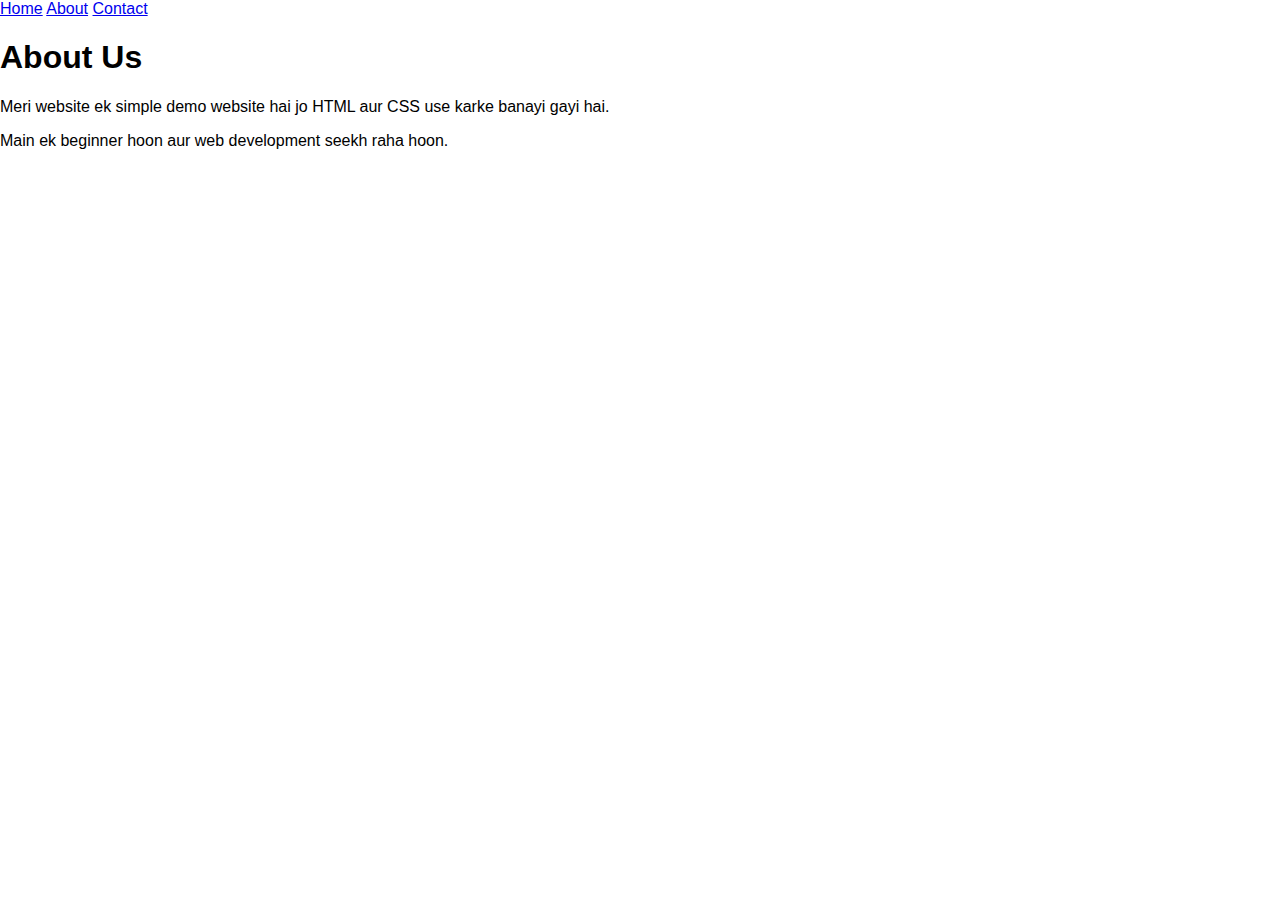
<file: about.html>
<nav>
  <a href="index.html">Home</a>
  <a href="about.html">About</a>
  <a href="contact.html">Contact</a>
</nav>

<!DOCTYPE html>
<html>
<head>
<link rel="stylesheet" href="style.css">
<style>
  <title>About</title>
</head>
</style>
<body>
  <h1>About Us</h1>
  <p>Meri website ek simple demo website hai jo HTML aur CSS use karke banayi gayi hai.</p>
  <p>Main ek beginner hoon aur web development seekh raha hoon.</p>
</body>
</html>
</file>
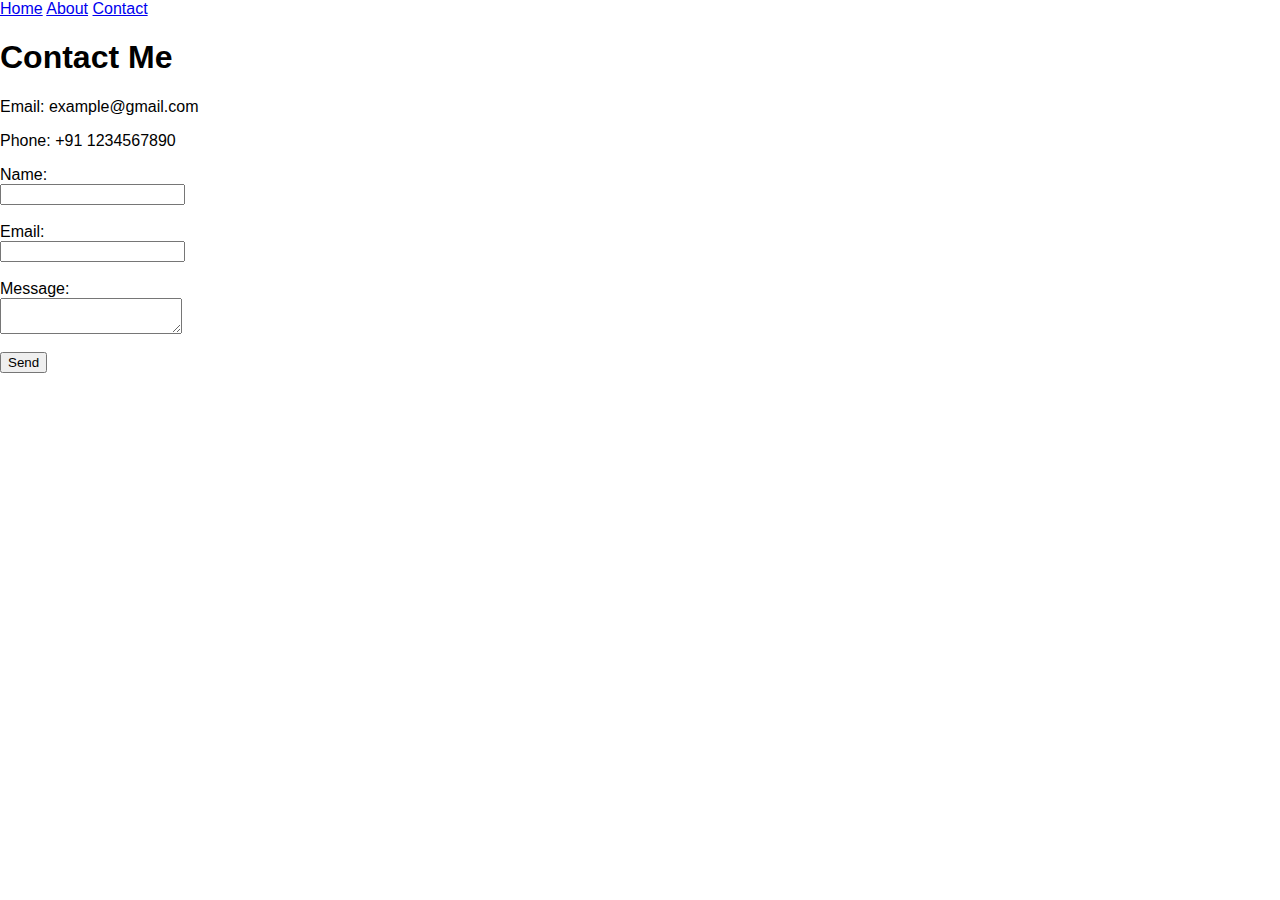
<file: contact.html>
<nav>
  <a href="index.html">Home</a>
  <a href="about.html">About</a>
  <a href="contact.html">Contact</a>
</nav>
<!DOCTYPE html>
<html>
<head>
<link rel="stylesheet" href="style.css">
<style></style>
  <title>Contact</title>
</head>
</style>
<body>
  <h1>Contact Me</h1>
  <p>Email: example@gmail.com</p>
  <p>Phone: +91 1234567890</p>

  <form>
    <label>Name:</label><br>
    <input type="text" name="name"><br><br>

    <label>Email:</label><br>
    <input type="email" name="email"><br><br>

    <label>Message:</label><br>
    <textarea name="message"></textarea><br><br>

    <button type="submit">Send</button>
  </form>
</body>
</html>
</file>
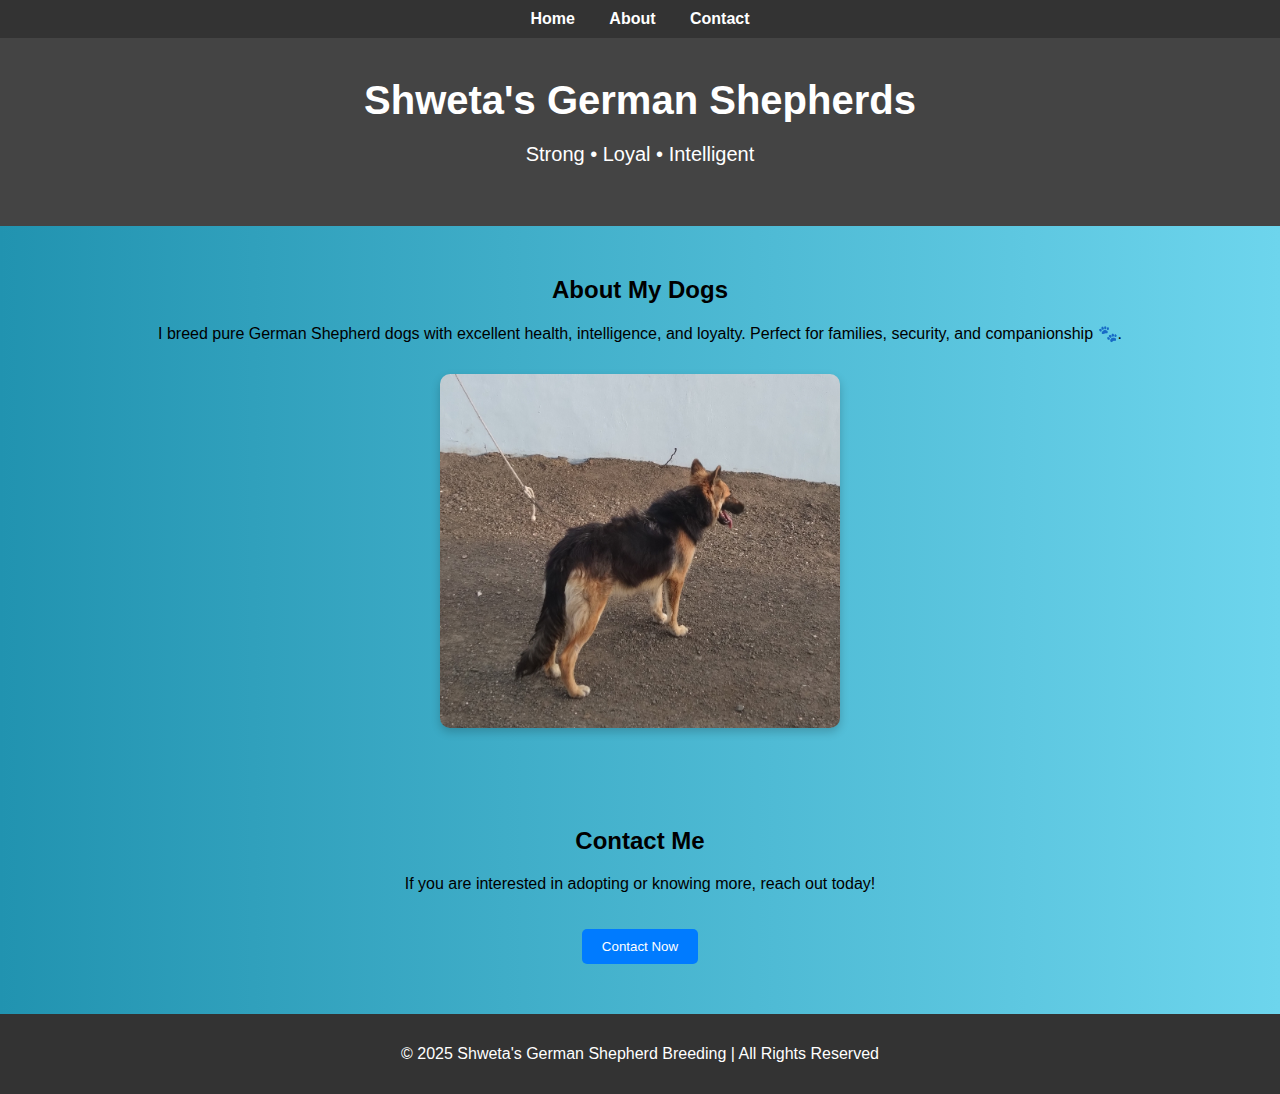
<file: dog.html>
<!DOCTYPE html>
<html lang="en">
<head>
  <meta charset="UTF-8">
  <title>Shweta's German Shepherd Breeding</title>
  <style>


body {
  background: linear-gradient(to right, #2193b0, #6dd5ed);
}
    body {
      font-family: Arial, sans-serif;
      margin: 0;
      padding: 0;
      text-align: center;
      background-color: #f9f9f9;
    }
    nav {
      background-color: #333;
      padding: 10px;
    }
    nav a {
      color: white;
      margin: 0 15px;
      text-decoration: none;
      font-weight: bold;
    }
    nav a:hover {
      text-decoration: underline;
    }
    header {
      padding: 40px;
      background: #444;
      color: white;
    }
    header h1 {
      font-size: 40px;
      margin: 0;
    }
    header p {
      font-size: 20px;
    }
    section {
      padding: 30px;
    }
    img {
      width: 400px;
      border-radius: 10px;
      margin: 15px 0;
      box-shadow: 0 4px 10px rgba(0,0,0,0.2);
    }
    button {
      background-color: #007BFF;
      color: white;
      padding: 10px 20px;
      border: none;
      border-radius: 5px;
      cursor: pointer;
      margin-top: 20px;
    }
    button:hover {
      background-color: #0056b3;
    }
    footer {
      background-color: #333;
      color: white;
      padding: 15px;
      margin-top: 20px;
    }
  </style>
</head>
<body>

  <!-- Navbar -->
  <nav>
    <a href="index.html">Home</a>
    <a href="about.html">About</a>
    <a href="contact.html">Contact</a>
  </nav>

  <!-- Hero Section -->
  <header>
    <h1>Shweta's German Shepherds</h1>
    <p>Strong • Loyal • Intelligent</p>
  </header>

  <!-- About Dog Section -->
  <section>
    <h2>About My Dogs</h2>
    <p>I breed pure German Shepherd dogs with excellent health, intelligence, and loyalty. Perfect for families, security, and companionship 🐾.</p>
    
    <!-- Apna Dog ka Photo -->
    <img src="20250605_180951.jpg" alt="My German Shepherd">
  </section>

  <!-- Contact Section -->
  <section>
    <h2>Contact Me</h2>
    <p>If you are interested in adopting or knowing more, reach out today!</p>
    <button onclick="alert('📞 Call Shweta at +91-XXXXXXXXXX')">Contact Now</button>
  </section>

  <!-- Footer -->
  <footer>
    <p>© 2025 Shweta's German Shepherd Breeding | All Rights Reserved</p>
  </footer>

</body>
</html>
</file>
<file: style.css>
body {
  font-family: Arial, sans-serif;
  margin: 0;
  padding: 0;
}

header {
  background: #333;
  padding: 10px;
}

header nav a {
  color: white;
  text-decoration: none;
  margin: 0 15px;
}

header nav a:hover {
  text-decoration: underline;
}

main {
  padding: 20px;
}

footer {
  text-align: center;
  padding: 15px;
  background: #f1f1f1;
}
</file>
